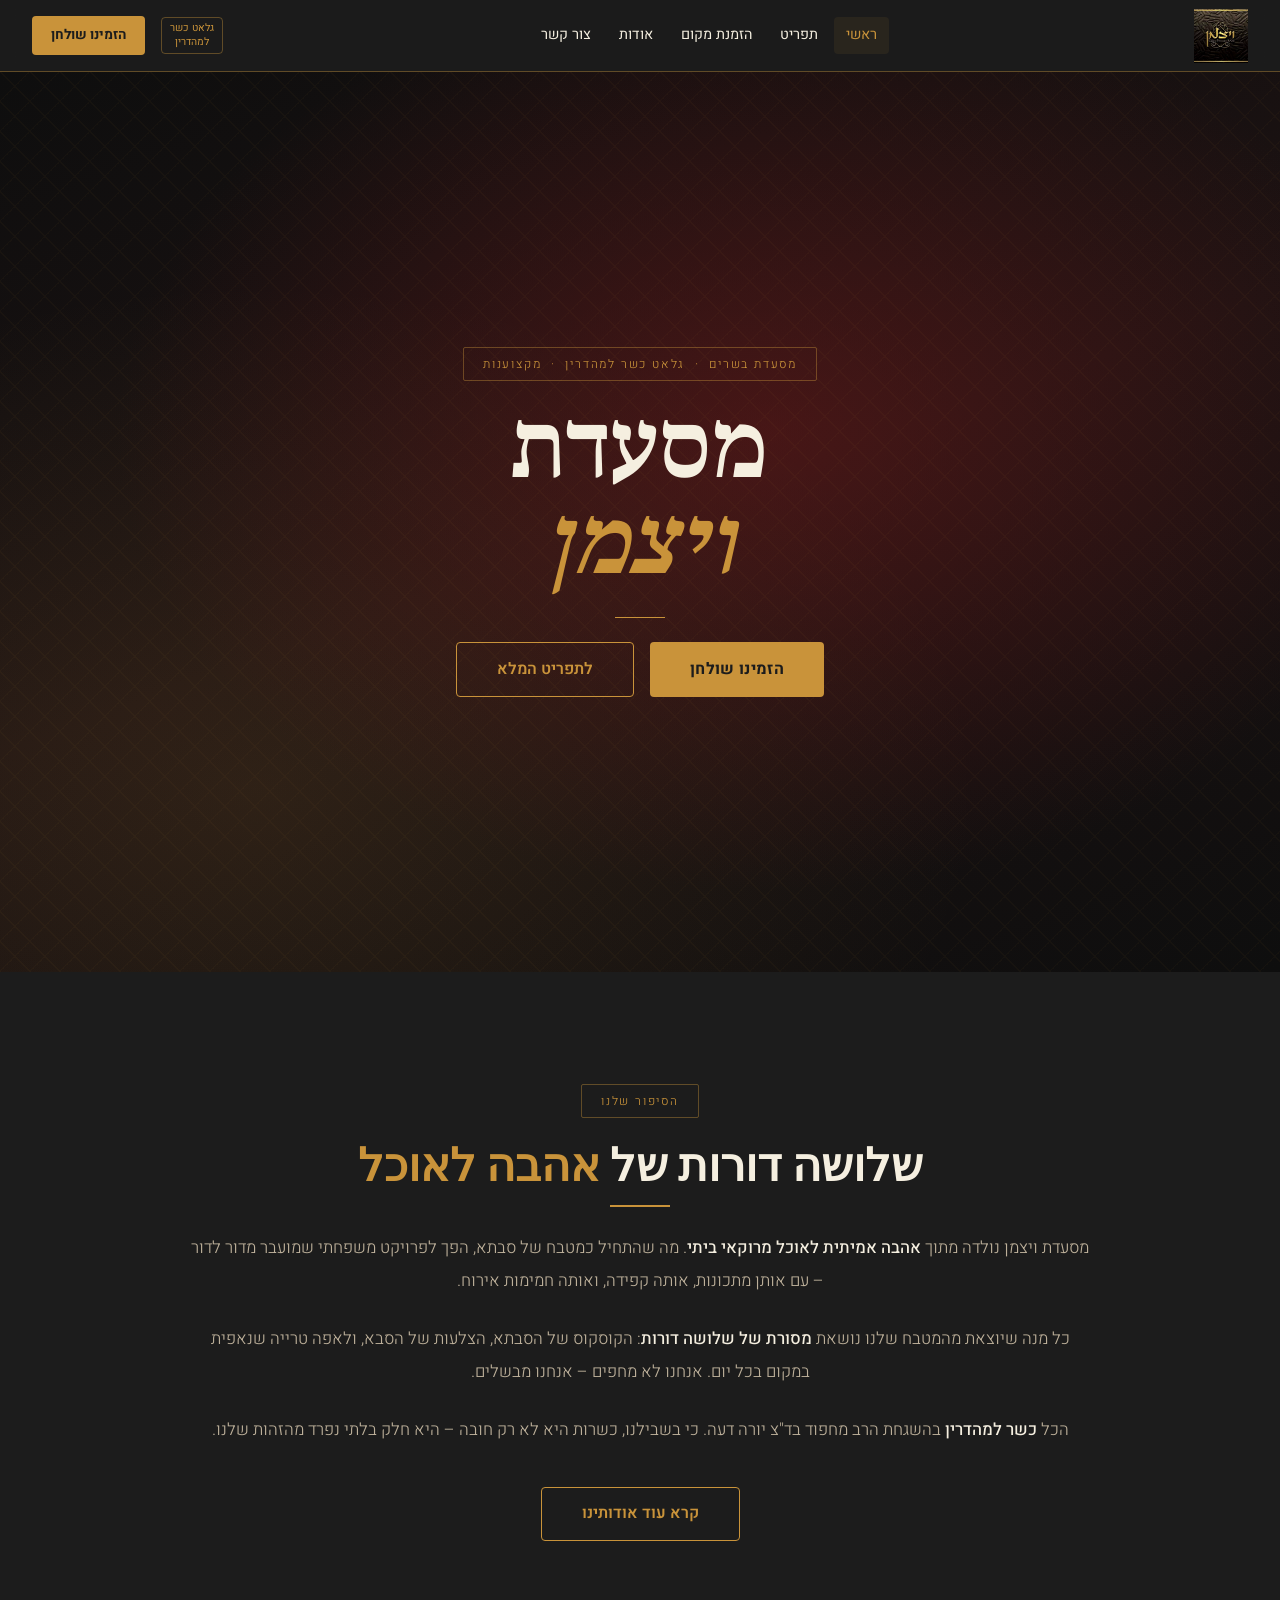
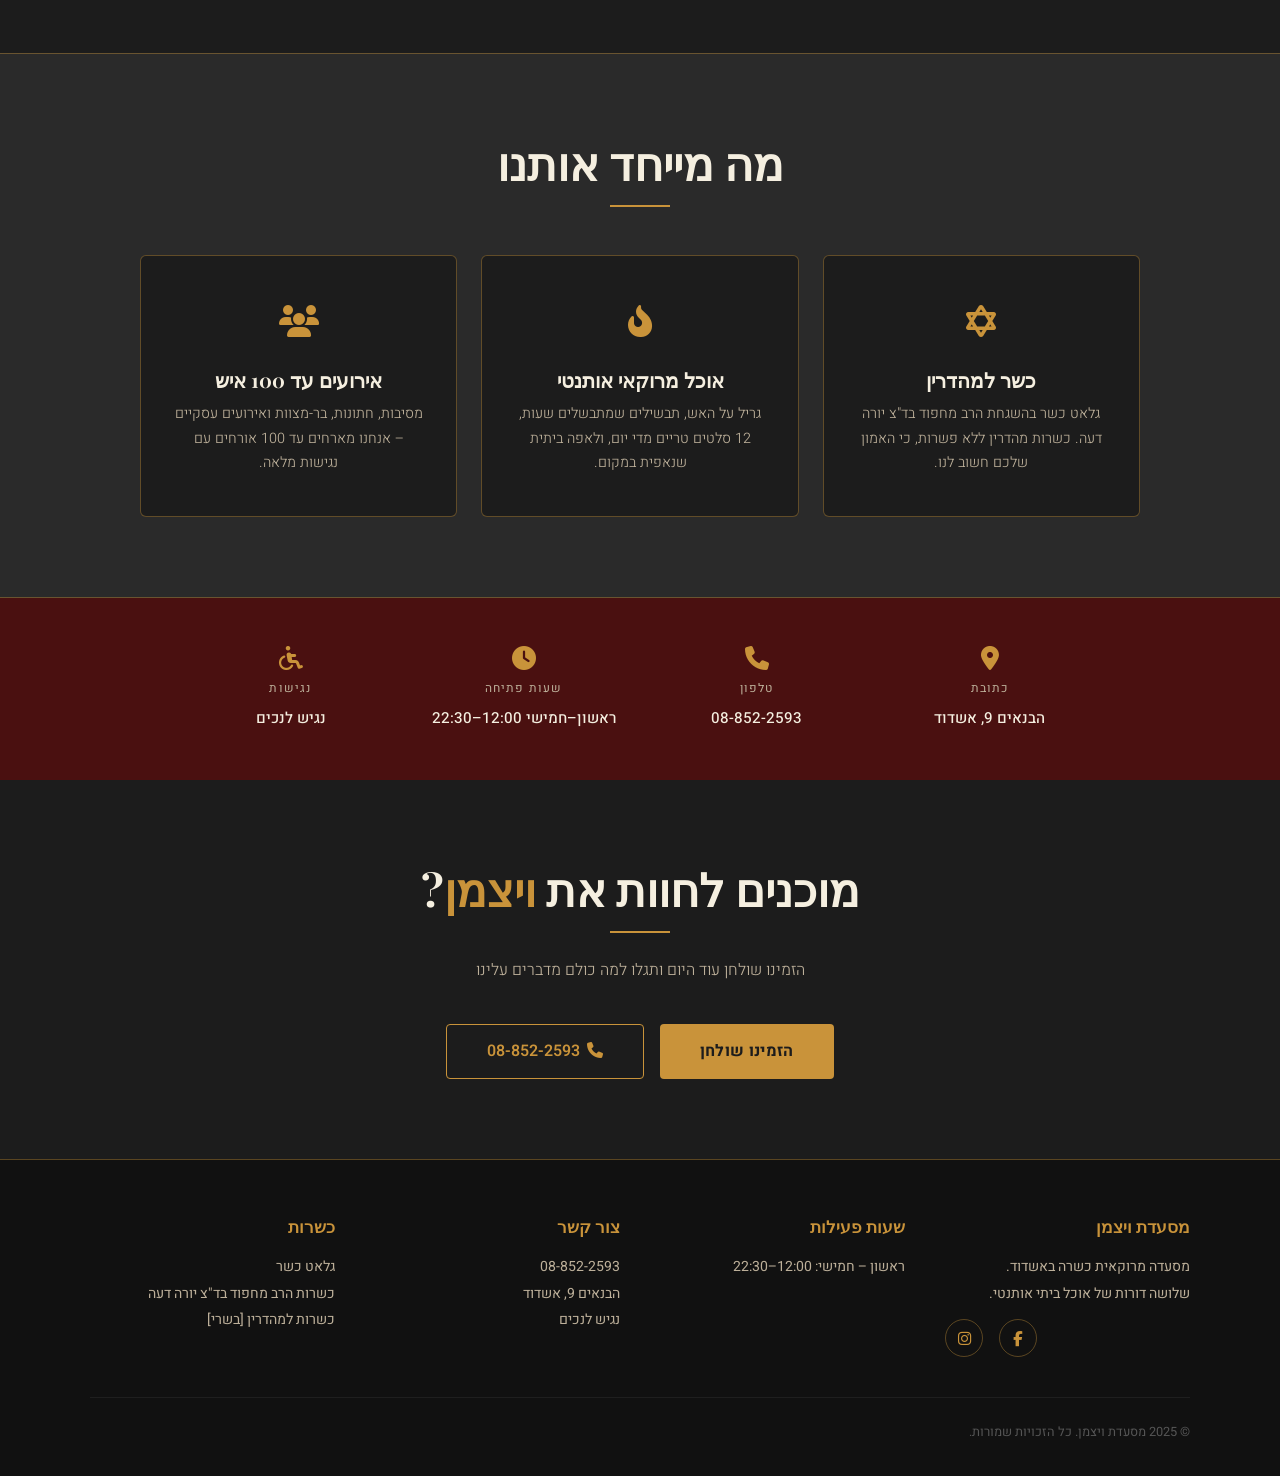
<file: index.html>
<!DOCTYPE html>
<html lang="he" dir="rtl">
<head>
  <meta charset="UTF-8">
  <meta name="viewport" content="width=device-width, initial-scale=1.0">
  <title>מסעדת ויצמן אשדוד | מסעדה מרוקאית כשרה למהדרין</title>
  <meta name="description" content="מסעדת ויצמן באשדוד - מטבח מרוקאי אותנטי, בשרים על האש, תבשילים ביתיים. כשרות גלאט למהדרין. הזמינו שולחן עכשיו.">
  <meta name="robots" content="index, follow">
  <meta property="og:title" content="מסעדת ויצמן אשדוד | מסעדה מרוקאית כשרה למהדרין">
  <meta property="og:description" content="מסעדת ויצמן באשדוד - מטבח מרוקאי אותנטי, בשרים על האש, תבשילים ביתיים. כשרות גלאט למהדרין. הזמינו שולחן עכשיו.">
  <meta property="og:type" content="restaurant">
  <meta property="og:image" content="https://vaitzman.vercel.app/images/food-enhanced.png">
  <script type="application/ld+json">
  {
    "@context": "https://schema.org",
    "@type": "Restaurant",
    "name": "מסעדת ויצמן",
    "image": "https://vaitzman.vercel.app/images/food-enhanced.png",
    "servesCuisine": "Moroccan",
    "priceRange": "₪₪₪",
    "telephone": "+972-8-852-2593",
    "address": {
      "@type": "PostalAddress",
      "streetAddress": "הבנאים 9",
      "addressLocality": "אשדוד",
      "addressCountry": "IL"
    },
    "openingHoursSpecification": [
      {
        "@type": "OpeningHoursSpecification",
        "dayOfWeek": ["Sunday","Monday","Tuesday","Wednesday","Thursday"],
        "opens": "12:00",
        "closes": "22:30"
      }
    ],
    "acceptsReservations": "True"
  }
  </script>
  <link rel="stylesheet" href="style.css">
  <link rel="preconnect" href="https://fonts.googleapis.com">
  <link rel="preconnect" href="https://fonts.gstatic.com" crossorigin>
  <link href="https://fonts.googleapis.com/css2?family=Playfair+Display:ital,wght@0,400;0,600;0,700;1,400&family=Heebo:wght@300;400;500;600;700&display=swap" rel="stylesheet">
  <link href="https://fonts.googleapis.com/css2?family=Noto+Serif+Hebrew:wght@400;700&display=swap" rel="stylesheet">
  <link href="https://fonts.googleapis.com/css2?family=Frank+Ruhl+Libre:wght@400;700&display=swap" rel="stylesheet">
  <link href="https://fonts.googleapis.com/css2?family=Pinyon+Script&display=swap" rel="stylesheet">
  <link rel="stylesheet" href="https://cdnjs.cloudflare.com/ajax/libs/font-awesome/6.5.0/css/all.min.css">
  <style>
    /* Index-specific extras */
    .hero-cta-group {
      display: flex;
      gap: 1rem;
      justify-content: center;
      flex-wrap: wrap;
    }
    .about-quote {
      font-family: 'Playfair Display', serif;
      font-style: italic;
      font-size: clamp(1.1rem, 2.5vw, 1.45rem);
      color: var(--gold);
      max-width: 700px;
      margin: 0 auto 2.5rem;
      line-height: 1.8;
      position: relative;
      padding: 0 1.5rem;
    }
    .about-quote::before,
    .about-quote::after {
      content: '"';
      font-size: 3rem;
      color: var(--burgundy);
      line-height: 0;
      vertical-align: -0.5rem;
    }
    .about-quote::before { margin-left: 0.3rem; }
    .about-quote::after  { margin-right: 0.3rem; }
  </style>
</head>
<body>

<header id="site-header"></header>

<!-- ── HERO ── -->
<section class="hero" aria-label="כותרת ראשית">
  <div class="hero-bg" aria-hidden="true"></div>
  <div class="hero-pattern" aria-hidden="true"></div>

  <div class="hero-content">
    <div class="hero-badge fade-in" style="white-space:nowrap;">מסעדת&nbsp;בשרים &nbsp;·&nbsp; גלאט&nbsp;כשר&nbsp;למהדרין &nbsp;·&nbsp; מקצוענות</div>

    <h1 class="fade-in fade-in-delay-1">
      מסעדת
      <span class="gold-name">ויצמן</span>
    </h1>

    <div class="hero-divider fade-in fade-in-delay-1" aria-hidden="true"></div>

    <div class="hero-cta-group fade-in fade-in-delay-2">
      <a href="reservation.html" class="btn-gold">הזמינו שולחן</a>
      <a href="menu.html" class="btn-outline">לתפריט המלא</a>
    </div>
  </div>

</section>

<!-- ── ABOUT ── -->
<section class="about-section" aria-labelledby="about-heading">
  <div class="about-inner">
    <p class="hero-badge fade-in" style="display:inline-block; margin-bottom:1rem;">הסיפור שלנו</p>
    <h2 id="about-heading" class="section-title fade-in">
      שלושה דורות של <span class="accent">אהבה לאוכל</span>
    </h2>
    <div class="ornament fade-in" aria-hidden="true"></div>

    <p class="about-text fade-in fade-in-delay-1">
      מסעדת ויצמן נולדה מתוך <strong>אהבה אמיתית לאוכל מרוקאי ביתי</strong>. מה שהתחיל כמטבח של סבתא, הפך לפרויקט משפחתי שמועבר מדור לדור – עם אותן מתכונות, אותה קפידה, ואותה חמימות אירוח.
    </p>
    <p class="about-text fade-in fade-in-delay-2">
      כל מנה שיוצאת מהמטבח שלנו נושאת <strong>מסורת של שלושה דורות</strong>: הקוסקוס של הסבתא, הצלעות של הסבא, ולאפה טרייה שנאפית במקום בכל יום. אנחנו לא מחפים – אנחנו מבשלים.
    </p>
    <p class="about-text fade-in fade-in-delay-3">
      הכל <strong>כשר למהדרין</strong> בהשגחת הרב מחפוד בד"צ יורה דעה. כי בשבילנו, כשרות היא לא רק חובה – היא חלק בלתי נפרד מהזהות שלנו.
    </p>

    <a href="about.html" class="btn-outline fade-in fade-in-delay-3" style="margin-top: 1rem;">קרא עוד אודותינו</a>
  </div>
</section>

<!-- ── HIGHLIGHTS ── -->
<section class="highlights-section" aria-labelledby="highlights-heading">
  <div style="max-width:1000px; margin:0 auto; text-align:center; margin-bottom:3rem;">
    <h2 id="highlights-heading" class="section-title fade-in">מה מייחד אותנו</h2>
    <div class="ornament fade-in" aria-hidden="true"></div>
  </div>

  <div class="highlights-grid">
    <div class="highlight-card fade-in">
      <div class="highlight-icon"><i class="fas fa-star-of-david" aria-hidden="true"></i></div>
      <h3>כשר למהדרין</h3>
      <p>גלאט כשר בהשגחת הרב מחפוד בד"צ יורה דעה. כשרות מהדרין ללא פשרות, כי האמון שלכם חשוב לנו.</p>
    </div>

    <div class="highlight-card fade-in fade-in-delay-1">
      <div class="highlight-icon"><i class="fas fa-fire-alt" aria-hidden="true"></i></div>
      <h3>אוכל מרוקאי אותנטי</h3>
      <p>גריל על האש, תבשילים שמתבשלים שעות, 12 סלטים טריים מדי יום, ולאפה ביתית שנאפית במקום.</p>
    </div>

    <div class="highlight-card fade-in fade-in-delay-2">
      <div class="highlight-icon"><i class="fas fa-users" aria-hidden="true"></i></div>
      <h3>אירועים עד 100 איש</h3>
      <p>מסיבות, חתונות, בר-מצוות ואירועים עסקיים – אנחנו מארחים עד 100 אורחים עם נגישות מלאה.</p>
    </div>
  </div>
</section>

<!-- ── INFO BAR ── -->
<section class="info-bar" aria-label="מידע על המסעדה">
  <div class="info-bar-inner">
    <div class="info-item fade-in">
      <i class="fas fa-map-marker-alt" aria-hidden="true"></i>
      <span class="info-label">כתובת</span>
      <span class="info-value">הבנאים 9, אשדוד</span>
    </div>
    <div class="info-item fade-in fade-in-delay-1">
      <i class="fas fa-phone" aria-hidden="true"></i>
      <span class="info-label">טלפון</span>
      <a class="info-value" href="tel:088522593" style="color:var(--cream); text-decoration:none;">08-852-2593</a>
    </div>
    <div class="info-item fade-in fade-in-delay-2">
      <i class="fas fa-clock" aria-hidden="true"></i>
      <span class="info-label">שעות פתיחה</span>
      <span class="info-value">ראשון–חמישי 12:00–22:30</span>
    </div>
    <div class="info-item fade-in fade-in-delay-3">
      <i class="fas fa-wheelchair" aria-hidden="true"></i>
      <span class="info-label">נגישות</span>
      <span class="info-value">נגיש לנכים</span>
    </div>
  </div>
</section>

<!-- ── CTA STRIP ── -->
<section style="background:var(--charcoal); padding:5rem 2rem; text-align:center;" aria-label="הזמנת שולחן">
  <h2 class="section-title fade-in">מוכנים לחוות את <span class="accent">ויצמן</span>?</h2>
  <div class="ornament fade-in" aria-hidden="true"></div>
  <p class="section-subtitle fade-in">הזמינו שולחן עוד היום ותגלו למה כולם מדברים עלינו</p>
  <div class="fade-in fade-in-delay-1" style="display:flex; gap:1rem; justify-content:center; flex-wrap:wrap;">
    <a href="reservation.html" class="btn-gold">הזמינו שולחן</a>
    <a href="tel:088522593" class="btn-outline"><i class="fas fa-phone" style="margin-left:0.4rem;"></i>08-852-2593</a>
  </div>
</section>

<footer id="site-footer"></footer>
<script src="script.js"></script>
</body>
</html>
</file>
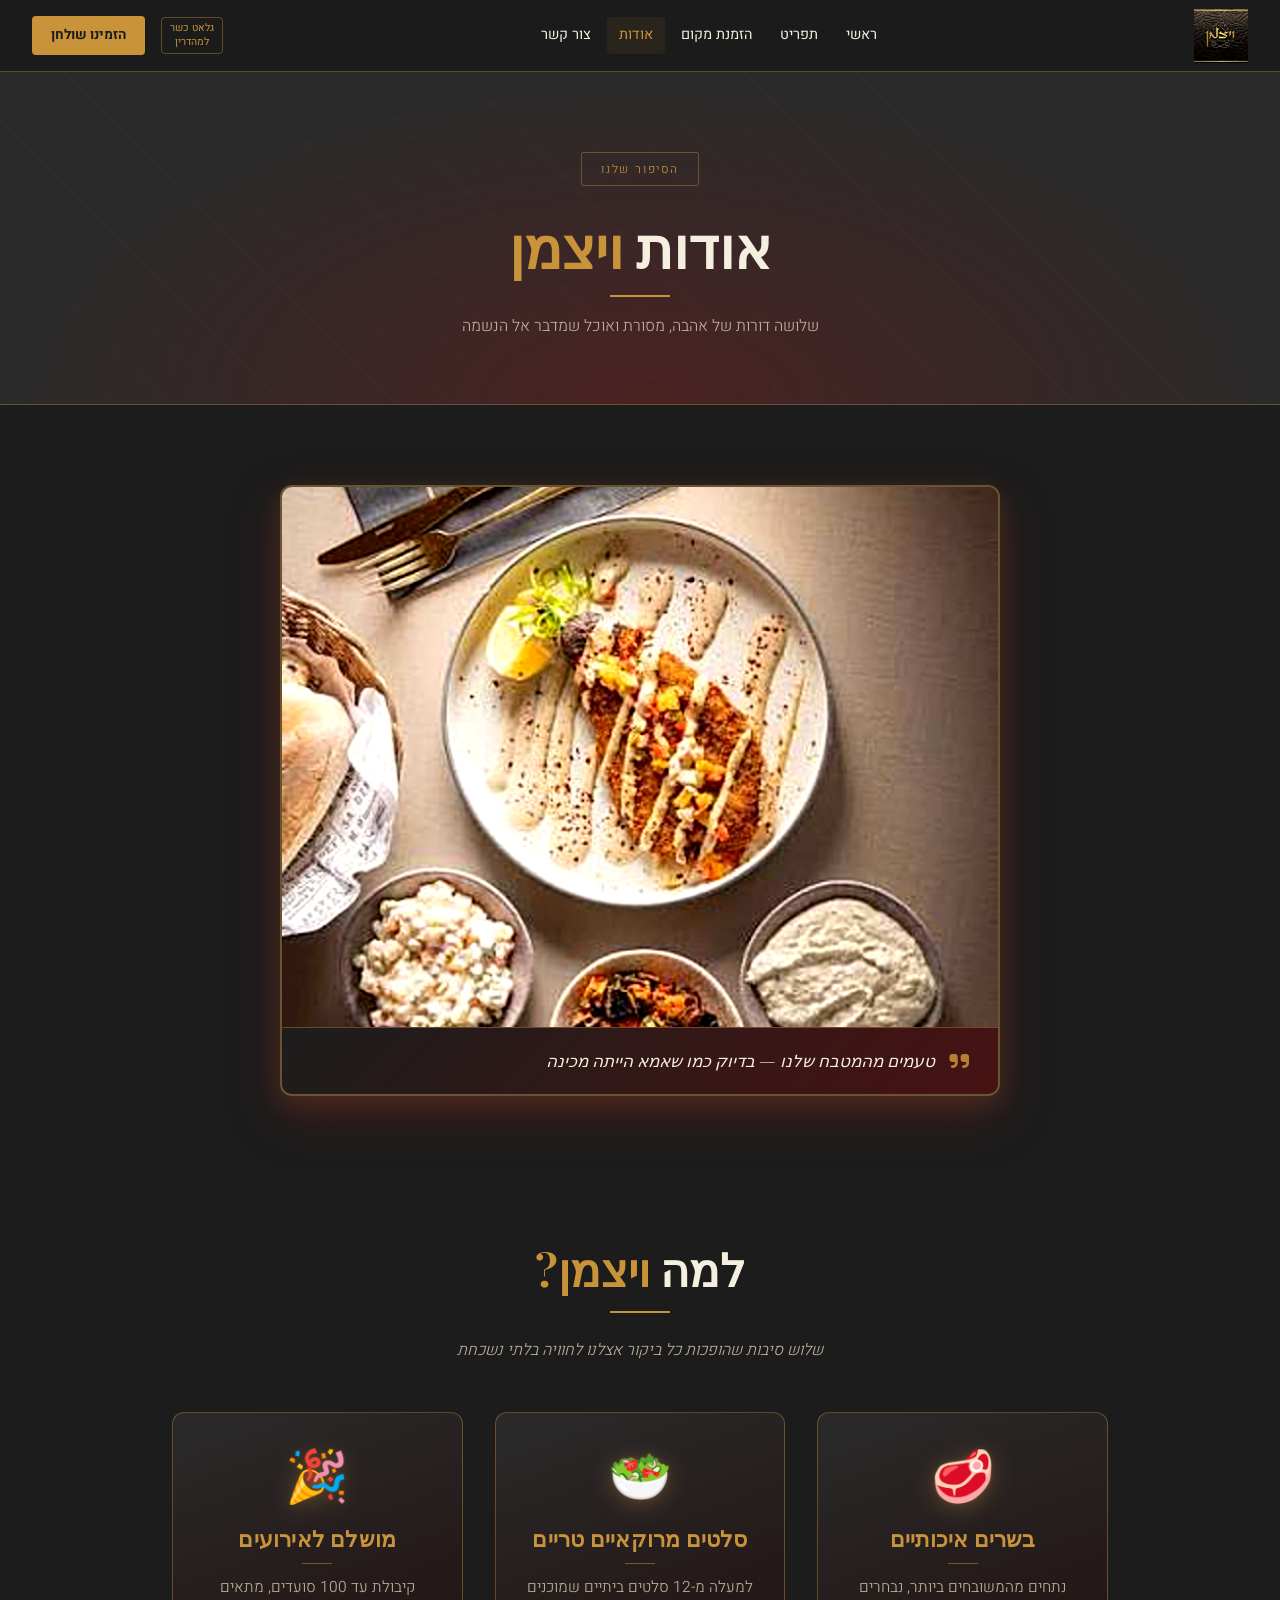
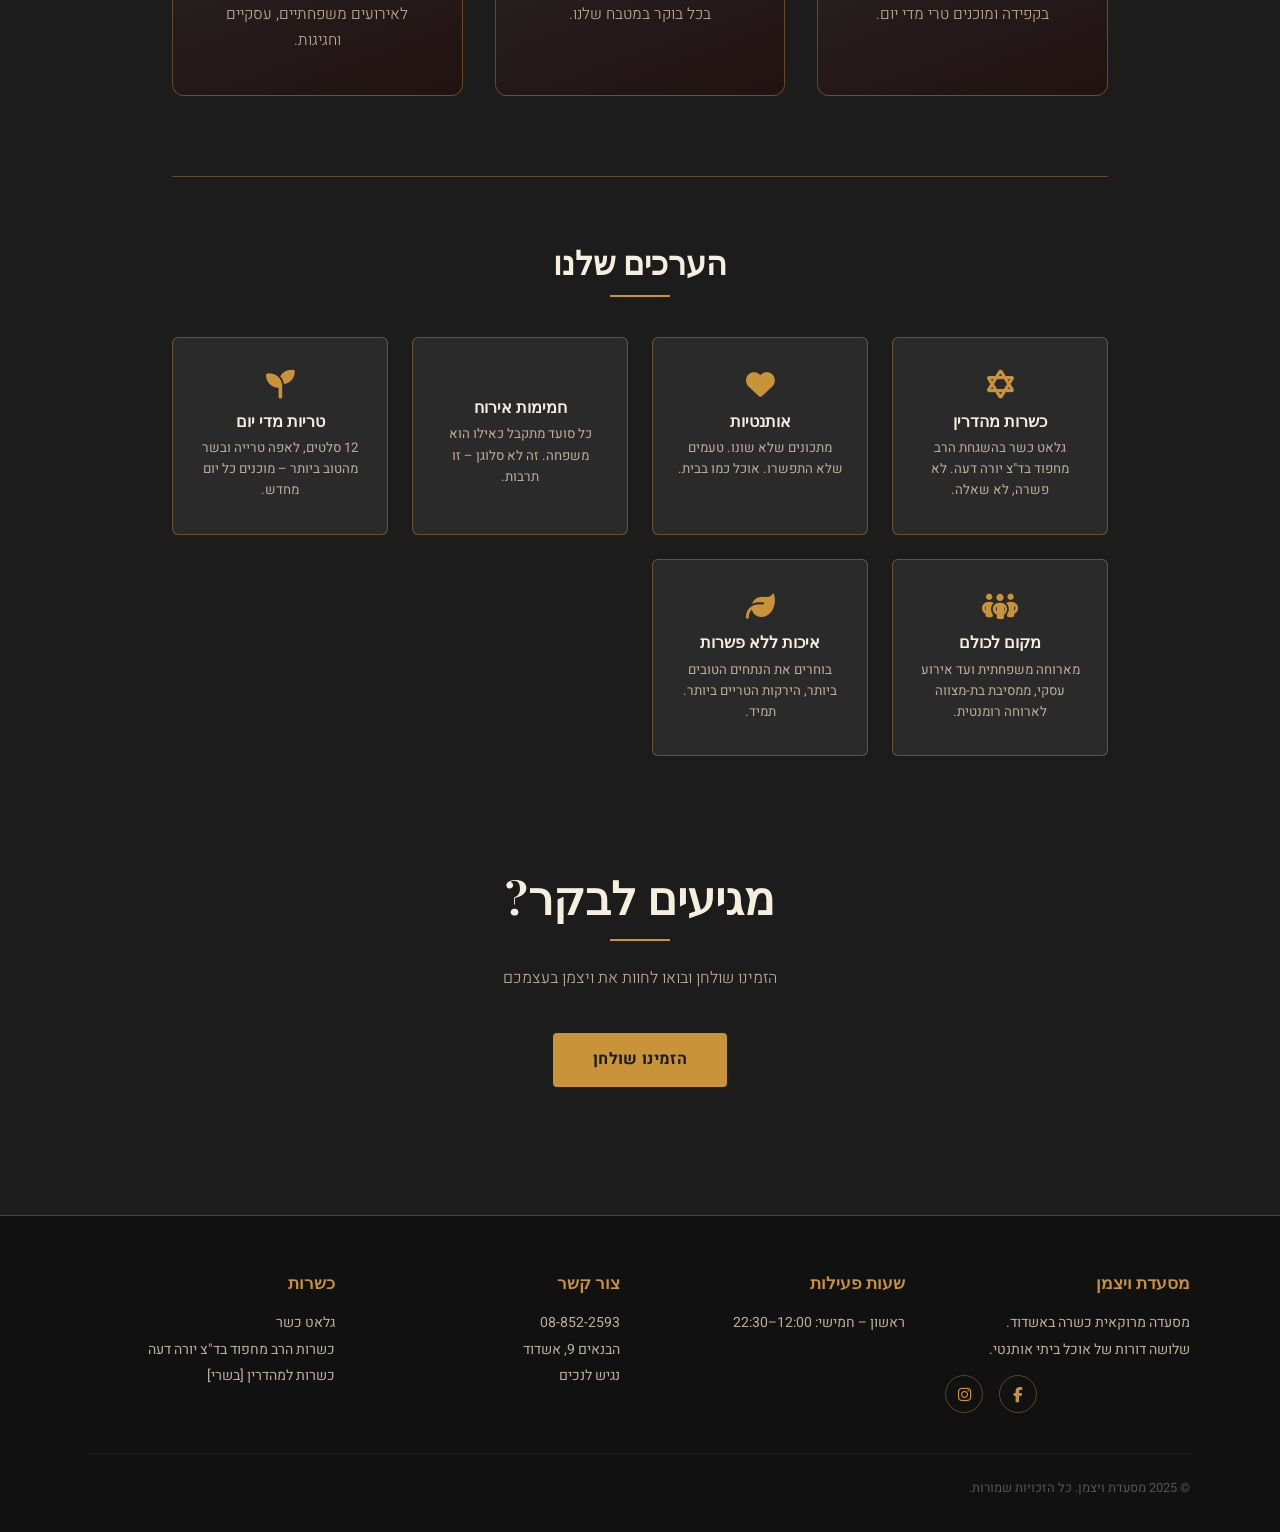
<file: about.html>
<!DOCTYPE html>
<html lang="he" dir="rtl">
<head>
  <meta charset="UTF-8">
  <meta name="viewport" content="width=device-width, initial-scale=1.0">
  <title>אודות | שלושה דורות של מסעדת ויצמן אשדוד</title>
  <meta name="description" content="הכירו את הסיפור של מסעדת ויצמן - מסעדה משפחתית עם שלושה דורות של מסורת בישול מרוקאי אותנטי באשדוד.">
  <meta name="robots" content="index, follow">
  <meta property="og:title" content="אודות | שלושה דורות של מסעדת ויצמן אשדוד">
  <meta property="og:description" content="הכירו את הסיפור של מסעדת ויצמן - מסעדה משפחתית עם שלושה דורות של מסורת בישול מרוקאי אותנטי באשדוד.">
  <meta property="og:type" content="restaurant">
  <meta property="og:image" content="https://vaitzman.vercel.app/images/food-enhanced.png">
  <link rel="stylesheet" href="style.css">
  <link rel="preconnect" href="https://fonts.googleapis.com">
  <link rel="preconnect" href="https://fonts.gstatic.com" crossorigin>
  <link href="https://fonts.googleapis.com/css2?family=Playfair+Display:ital,wght@0,400;0,600;0,700;1,400&family=Heebo:wght@300;400;500;600;700&display=swap" rel="stylesheet">
  <link href="https://fonts.googleapis.com/css2?family=Frank+Ruhl+Libre:wght@400;700&display=swap" rel="stylesheet">
  <link href="https://fonts.googleapis.com/css2?family=Pinyon+Script&display=swap" rel="stylesheet">
  <link rel="stylesheet" href="https://cdnjs.cloudflare.com/ajax/libs/font-awesome/6.5.0/css/all.min.css">
  <style>
    .generation-badge {
      display: inline-block;
      background: rgba(201, 147, 58, 0.12);
      border: 1px solid var(--border-gold);
      color: var(--gold);
      font-size: 0.75rem;
      letter-spacing: 0.12em;
      text-transform: uppercase;
      padding: 0.3rem 0.9rem;
      border-radius: 2px;
      margin-bottom: 0.75rem;
      font-family: 'Heebo', sans-serif;
    }
    .timeline {
      position: relative;
      padding: 3rem 0;
      max-width: 700px;
      margin: 0 auto;
    }
    .timeline::before {
      content: '';
      position: absolute;
      top: 0; bottom: 0;
      right: 50%;
      width: 1px;
      background: var(--border-gold);
      transform: translateX(50%);
    }
    .timeline-item {
      position: relative;
      margin-bottom: 3rem;
      display: flex;
      align-items: flex-start;
      gap: 2rem;
    }
    .timeline-item.right { flex-direction: row-reverse; text-align: right; }
    .timeline-dot {
      width: 14px;
      height: 14px;
      background: var(--gold);
      border-radius: 50%;
      flex-shrink: 0;
      margin-top: 0.35rem;
      position: relative;
      z-index: 1;
      box-shadow: 0 0 0 4px rgba(201,147,58,0.15);
    }
    .timeline-content {
      flex: 1;
    }
    .timeline-content h3 {
      font-size: 1.1rem;
      color: var(--cream);
      margin-bottom: 0.3rem;
    }
    .timeline-content p {
      font-size: 0.9rem;
      color: var(--text-light);
      line-height: 1.7;
    }
    .timeline-year {
      font-size: 0.75rem;
      color: var(--gold);
      letter-spacing: 0.1em;
      margin-bottom: 0.25rem;
      font-family: 'Heebo', sans-serif;
    }
  </style>
</head>
<body>

<header id="site-header"></header>

<!-- PAGE HERO -->
<section class="page-hero" aria-label="כותרת אודות">
  <div class="page-hero-content">
    <div class="hero-badge">הסיפור שלנו</div>
    <h1 class="fade-in">אודות <span class="gold">ויצמן</span></h1>
    <div class="ornament" style="margin: 0.8rem auto 1rem;" aria-hidden="true"></div>
    <p class="fade-in fade-in-delay-1">שלושה דורות של אהבה, מסורת ואוכל שמדבר אל הנשמה</p>
  </div>
</section>

<!-- ABOUT CONTENT -->
<main class="about-page" id="main-content">

  <!-- ── Feature Photo ── -->
  <div class="about-feature-photo fade-in" aria-label="מנה ממסעדת ויצמן">
    <img src="images/food-enhanced.png" alt="מנה מסורתית ממסעדת ויצמן - בשרים, סלטים מרוקאיים ולחם טרי">
    <div class="about-feature-caption">
      <i class="fas fa-quote-right" aria-hidden="true"></i>
      <p>טעמים מהמטבח שלנו — בדיוק כמו שאמא הייתה מכינה</p>
    </div>
  </div>

  <!-- ── Why Weizmann? ── -->
  <section class="why-section fade-in" aria-labelledby="why-heading">
    <h2 id="why-heading" class="section-title" style="text-align:center;">למה <span class="accent">ויצמן?</span></h2>
    <div class="ornament" aria-hidden="true"></div>
    <p class="section-subtitle" style="text-align:center; max-width:600px; margin-left:auto; margin-right:auto;">
      שלוש סיבות שהופכות כל ביקור אצלנו לחוויה בלתי נשכחת
    </p>

    <div class="why-grid">
      <div class="why-card fade-in">
        <div class="why-emoji" aria-hidden="true">🥩</div>
        <h3>בשרים איכותיים</h3>
        <p>נתחים מהמשובחים ביותר, נבחרים בקפידה ומוכנים טרי מדי יום.</p>
      </div>

      <div class="why-card fade-in fade-in-delay-1">
        <div class="why-emoji" aria-hidden="true">🥗</div>
        <h3>סלטים מרוקאיים טריים</h3>
        <p>למעלה מ-12 סלטים ביתיים שמוכנים בכל בוקר במטבח שלנו.</p>
      </div>

      <div class="why-card fade-in fade-in-delay-2">
        <div class="why-emoji" aria-hidden="true">🎉</div>
        <h3>מושלם לאירועים</h3>
        <p>קיבולת עד 100 סועדים, מתאים לאירועים משפחתיים, עסקיים וחגיגות.</p>
      </div>
    </div>
  </section>

  <!-- ── Values ── -->
  <section class="values-section fade-in" aria-labelledby="values-heading">
    <h2 id="values-heading" class="section-title" style="text-align:center;">הערכים שלנו</h2>
    <div class="ornament" aria-hidden="true"></div>
    <div class="values-grid">
      <div class="value-card">
        <i class="fas fa-star-of-david" aria-hidden="true"></i>
        <h4>כשרות מהדרין</h4>
        <p>גלאט כשר בהשגחת הרב מחפוד בד"צ יורה דעה. לא פשרה, לא שאלה.</p>
      </div>
      <div class="value-card">
        <i class="fas fa-heart" aria-hidden="true"></i>
        <h4>אותנטיות</h4>
        <p>מתכונים שלא שונו. טעמים שלא התפשרו. אוכל כמו בבית.</p>
      </div>
      <div class="value-card">
        <i class="fas fa-hands-holding-heart" aria-hidden="true"></i>
        <h4>חמימות אירוח</h4>
        <p>כל סועד מתקבל כאילו הוא משפחה. זה לא סלוגן – זו תרבות.</p>
      </div>
      <div class="value-card">
        <i class="fas fa-seedling" aria-hidden="true"></i>
        <h4>טריות מדי יום</h4>
        <p>12 סלטים, לאפה טרייה ובשר מהטוב ביותר – מוכנים כל יום מחדש.</p>
      </div>
      <div class="value-card">
        <i class="fas fa-people-group" aria-hidden="true"></i>
        <h4>מקום לכולם</h4>
        <p>מארוחה משפחתית ועד אירוע עסקי, ממסיבת בת-מצווה לארוחה רומנטית.</p>
      </div>
      <div class="value-card">
        <i class="fas fa-leaf" aria-hidden="true"></i>
        <h4>איכות ללא פשרות</h4>
        <p>בוחרים את הנתחים הטובים ביותר, הירקות הטריים ביותר. תמיד.</p>
      </div>
    </div>
  </section>

  <!-- CTA -->
  <div style="text-align:center; padding:3rem 0;" class="fade-in">
    <h2 class="section-title">מגיעים לבקר?</h2>
    <div class="ornament" aria-hidden="true"></div>
    <p class="section-subtitle">הזמינו שולחן ובואו לחוות את ויצמן בעצמכם</p>
    <a href="reservation.html" class="btn-gold">הזמינו שולחן</a>
  </div>

</main>

<footer id="site-footer"></footer>
<script src="script.js"></script>
</body>
</html>
</file>
<file: style.css>
@import url('https://fonts.googleapis.com/css2?family=Playfair+Display:ital,wght@0,400;0,600;0,700;1,400&family=Heebo:wght@300;400;500;600;700&display=swap');

:root {
  --burgundy: #6B1A1A;
  --burgundy-dark: #4A1010;
  --gold: #C9933A;
  --gold-light: #E0B05A;
  --charcoal: #1C1C1C;
  --charcoal-mid: #2A2A2A;
  --cream: #F5EFE0;
  --cream-dark: #EDE3CC;
  --white: #FFFFFF;
  --text-light: #BDB09A;
  --border-gold: rgba(201, 147, 58, 0.4);
}

*, *::before, *::after {
  box-sizing: border-box;
  margin: 0;
  padding: 0;
}

html {
  scroll-behavior: smooth;
}

body {
  font-family: 'Heebo', sans-serif;
  background-color: var(--charcoal);
  color: var(--cream);
  direction: rtl;
  text-align: right;
  line-height: 1.7;
  overflow-x: hidden;
}

/* ── TYPOGRAPHY ── */
h1, h2, h3, h4 {
  font-family: 'Playfair Display', serif;
  line-height: 1.3;
}

.gold { color: var(--gold); }
.cream { color: var(--cream); }

/* ── SCROLL ANIMATIONS ── */
.fade-in {
  opacity: 0;
  transform: translateY(30px);
  transition: opacity 0.7s ease, transform 0.7s ease;
}
.fade-in.visible {
  opacity: 1;
  transform: translateY(0);
}
.fade-in-delay-1 { transition-delay: 0.1s; }
.fade-in-delay-2 { transition-delay: 0.2s; }
.fade-in-delay-3 { transition-delay: 0.3s; }

/* ── HEADER ── */
#site-header {
  position: sticky;
  top: 0;
  z-index: 1000;
  background: rgba(28, 28, 28, 0.97);
  backdrop-filter: blur(10px);
  border-bottom: 1px solid var(--border-gold);
  padding: 0 2rem;
  height: 72px;
  display: flex;
  align-items: center;
  justify-content: space-between;
}

.header-logo {
  display: inline-flex;
  align-items: center;
  text-decoration: none;
  height: 54px;
  transition: opacity 0.2s, transform 0.2s;
}

.header-logo img.header-logo-img {
  height: 100%;
  width: auto;
  display: block; /* desktop: original image logo */
  object-fit: contain;
}

.header-logo-text {
  display: none; /* desktop: text logo hidden, shown on mobile only */
  font-family: 'Pinyon Script', cursive;
  font-size: 52px;
  font-weight: 400;
  letter-spacing: 15px;
  line-height: 1;
  background: linear-gradient(135deg, #C9933A, #F0C060, #C9933A);
  -webkit-background-clip: text;
  background-clip: text;
  -webkit-text-fill-color: transparent;
  text-shadow: 0 2px 10px rgba(201, 147, 58, 0.35);
}

/* Hidden by default; shown on mobile only */
.logo-subtitle { display: none; }

.header-logo:hover {
  opacity: 0.88;
  transform: scale(1.02);
}

nav.main-nav {
  display: flex;
  align-items: center;
  gap: 0.25rem;
}

nav.main-nav a {
  color: var(--cream);
  text-decoration: none;
  font-size: 0.9rem;
  font-weight: 400;
  padding: 0.4rem 0.75rem;
  border-radius: 4px;
  transition: color 0.2s, background 0.2s;
  white-space: nowrap;
}

nav.main-nav a:hover,
nav.main-nav a.active {
  color: var(--gold);
  background: rgba(201, 147, 58, 0.08);
}

.header-right {
  display: flex;
  align-items: center;
  gap: 1rem;
}

.kosher-badge {
  font-size: 0.65rem;
  color: var(--gold);
  border: 1px solid var(--border-gold);
  border-radius: 4px;
  padding: 0.2rem 0.5rem;
  line-height: 1.4;
  text-align: center;
  white-space: nowrap;
}

.btn-reserve-header {
  background: var(--gold);
  color: var(--charcoal);
  font-family: 'Heebo', sans-serif;
  font-weight: 700;
  font-size: 0.85rem;
  padding: 0.5rem 1.2rem;
  border-radius: 4px;
  text-decoration: none;
  white-space: nowrap;
  transition: background 0.2s, transform 0.15s;
}

.btn-reserve-header:hover {
  background: var(--gold-light);
  transform: translateY(-1px);
}

/* Hamburger */
.hamburger {
  display: none;
  flex-direction: column;
  gap: 5px;
  cursor: pointer;
  padding: 4px;
  background: none;
  border: none;
}
.hamburger span {
  display: block;
  width: 24px;
  height: 2px;
  background: var(--cream);
  transition: all 0.3s;
}
.hamburger.open span:nth-child(1) { transform: translateY(7px) rotate(45deg); }
.hamburger.open span:nth-child(2) { opacity: 0; }
.hamburger.open span:nth-child(3) { transform: translateY(-7px) rotate(-45deg); }

.mobile-menu {
  display: none;
  position: fixed;
  top: 72px;
  right: 0; left: 0;
  background: var(--charcoal-mid);
  border-bottom: 1px solid var(--border-gold);
  padding: 1.5rem 2rem;
  z-index: 999;
  flex-direction: column;
  gap: 0.5rem;
}
.mobile-menu.open { display: flex; }
.mobile-menu a {
  color: var(--cream);
  text-decoration: none;
  font-size: 1.05rem;
  padding: 0.6rem 0;
  border-bottom: 1px solid rgba(255,255,255,0.05);
  transition: color 0.2s;
}
.mobile-menu a:hover { color: var(--gold); }
.mobile-menu .btn-reserve-header {
  margin-top: 0.5rem;
  text-align: center;
  display: block;
  border-bottom: none;
}

/* ── FOOTER ── */
#site-footer {
  background: #111111;
  border-top: 1px solid var(--border-gold);
  padding: 3.5rem 2rem 2rem;
}

.footer-grid {
  max-width: 1100px;
  margin: 0 auto;
  display: grid;
  grid-template-columns: repeat(auto-fit, minmax(200px, 1fr));
  gap: 2.5rem;
}

.footer-col h4 {
  font-family: 'Playfair Display', serif;
  color: var(--gold);
  font-size: 1.05rem;
  margin-bottom: 1rem;
}

.footer-col p,
.footer-col a {
  color: var(--text-light);
  font-size: 0.88rem;
  line-height: 1.9;
  text-decoration: none;
  display: block;
}
.footer-col a:hover { color: var(--gold); }

.footer-social {
  display: flex;
  gap: 1rem;
  margin-top: 0.75rem;
  justify-content: flex-end;
}
.footer-social a {
  display: inline-flex;
  align-items: center;
  justify-content: center;
  width: 38px;
  height: 38px;
  border: 1px solid var(--border-gold);
  border-radius: 50%;
  color: var(--gold) !important;
  font-size: 0.95rem;
  transition: background 0.2s, color 0.2s;
}
.footer-social a:hover {
  background: var(--gold);
  color: var(--charcoal) !important;
}

.footer-bottom {
  max-width: 1100px;
  margin: 2.5rem auto 0;
  padding-top: 1.5rem;
  border-top: 1px solid rgba(255,255,255,0.06);
  display: flex;
  justify-content: space-between;
  align-items: center;
  flex-wrap: wrap;
  gap: 0.5rem;
}
.footer-bottom p {
  color: #555;
  font-size: 0.8rem;
}

/* ── SECTION COMMON ── */
.section-title {
  font-size: clamp(1.8rem, 4vw, 2.8rem);
  color: var(--cream);
  margin-bottom: 0.5rem;
}
.section-title .accent { color: var(--gold); }
.section-subtitle {
  color: var(--text-light);
  font-size: 1rem;
  font-family: 'Heebo', sans-serif;
  font-weight: 300;
  margin-bottom: 2.5rem;
}
.ornament {
  width: 60px;
  height: 2px;
  background: var(--gold);
  margin: 0.8rem auto 1.5rem;
}
.ornament.right { margin-right: 0; margin-left: auto; }

/* ── BUTTONS ── */
.btn-gold {
  display: inline-block;
  background: var(--gold);
  color: var(--charcoal);
  font-family: 'Heebo', sans-serif;
  font-weight: 700;
  font-size: 1rem;
  padding: 0.85rem 2.5rem;
  border-radius: 4px;
  text-decoration: none;
  border: none;
  cursor: pointer;
  transition: background 0.2s, transform 0.15s, box-shadow 0.2s;
  letter-spacing: 0.02em;
}
.btn-gold:hover {
  background: var(--gold-light);
  transform: translateY(-2px);
  box-shadow: 0 8px 20px rgba(201, 147, 58, 0.3);
}

.btn-outline {
  display: inline-block;
  background: transparent;
  color: var(--gold);
  font-family: 'Heebo', sans-serif;
  font-weight: 600;
  font-size: 1rem;
  padding: 0.8rem 2.5rem;
  border-radius: 4px;
  border: 1.5px solid var(--gold);
  text-decoration: none;
  cursor: pointer;
  transition: background 0.2s, color 0.2s, transform 0.15s;
}
.btn-outline:hover {
  background: var(--gold);
  color: var(--charcoal);
  transform: translateY(-2px);
}

/* ── HERO (index) ── */
.hero {
  position: relative;
  min-height: 100vh;
  display: flex;
  align-items: center;
  justify-content: center;
  text-align: center;
  overflow: hidden;
  background: var(--charcoal);
}

.hero-bg {
  position: absolute;
  inset: 0;
  background:
    radial-gradient(ellipse at 60% 40%, rgba(107, 26, 26, 0.55) 0%, transparent 60%),
    radial-gradient(ellipse at 20% 80%, rgba(201, 147, 58, 0.12) 0%, transparent 50%),
    linear-gradient(160deg, #0e0e0e 0%, #1c1212 50%, #0e0e0e 100%);
}

.hero-pattern {
  position: absolute;
  inset: 0;
  opacity: 0.04;
  background-image:
    repeating-linear-gradient(45deg, var(--gold) 0, var(--gold) 1px, transparent 0, transparent 50%),
    repeating-linear-gradient(-45deg, var(--gold) 0, var(--gold) 1px, transparent 0, transparent 50%);
  background-size: 30px 30px;
}

.hero-content {
  position: relative;
  z-index: 2;
  max-width: 800px;
  padding: 2rem;
}

.hero-badge {
  display: inline-block;
  border: 1px solid var(--border-gold);
  color: var(--gold);
  font-size: 0.75rem;
  letter-spacing: 0.15em;
  text-transform: uppercase;
  padding: 0.35rem 1.2rem;
  border-radius: 2px;
  margin-bottom: 1.5rem;
  font-family: 'Heebo', sans-serif;
  font-weight: 300;
}

.hero h1 {
  font-size: clamp(2.8rem, 7vw, 5.5rem);
  color: var(--cream);
  margin-bottom: 0.3rem;
  font-weight: 700;
  letter-spacing: 0.01em;
}

.hero h1 .gold-name {
  color: var(--gold);
  display: block;
  font-style: italic;
}

/* Desktop-only: serif hero title font + tighter gap between "מסעדת" and "ויצמן" */
@media (min-width: 769px) {
  .hero h1 {
    font-family: 'Noto Serif Hebrew', serif;
    line-height: 1.05;
  }
  .hero h1 .gold-name {
    margin-top: 4px;
  }
}

.hero-tagline {
  font-size: clamp(0.95rem, 2vw, 1.15rem);
  color: var(--text-light);
  font-weight: 300;
  max-width: 520px;
  margin: 1.2rem auto 2.5rem;
  line-height: 1.8;
}

.hero-divider {
  width: 50px;
  height: 1px;
  background: var(--gold);
  margin: 1.5rem auto;
  opacity: 0.6;
}

.hero-scroll {
  position: absolute;
  bottom: 2rem;
  left: 50%;
  transform: translateX(-50%);
  display: flex;
  flex-direction: column;
  align-items: center;
  gap: 0.4rem;
  color: var(--text-light);
  font-size: 0.7rem;
  letter-spacing: 0.1em;
  animation: bounce 2s infinite;
}
.hero-scroll i { font-size: 1rem; color: var(--gold); }

@keyframes bounce {
  0%, 100% { transform: translateX(-50%) translateY(0); }
  50% { transform: translateX(-50%) translateY(6px); }
}

/* ── ABOUT SECTION (home) ── */
.about-section {
  background: var(--charcoal);
  padding: 7rem 2rem;
}

.about-inner {
  max-width: 900px;
  margin: 0 auto;
  text-align: center;
}

.about-inner .section-title { margin-bottom: 0.25rem; }

.about-text {
  font-size: 1.05rem;
  color: var(--text-light);
  line-height: 2;
  font-weight: 300;
  margin-bottom: 1.5rem;
}

.about-text strong {
  color: var(--cream);
  font-weight: 500;
}

/* ── HIGHLIGHT CARDS ── */
.highlights-section {
  background: var(--charcoal-mid);
  padding: 5rem 2rem;
  border-top: 1px solid var(--border-gold);
  border-bottom: 1px solid var(--border-gold);
}

.highlights-grid {
  max-width: 1000px;
  margin: 0 auto;
  display: grid;
  grid-template-columns: repeat(auto-fit, minmax(260px, 1fr));
  gap: 1.5rem;
}

.highlight-card {
  background: var(--charcoal);
  border: 1px solid var(--border-gold);
  border-radius: 6px;
  padding: 2.5rem 2rem;
  text-align: center;
  transition: transform 0.3s, border-color 0.3s, box-shadow 0.3s;
}

.highlight-card:hover {
  transform: translateY(-5px);
  border-color: var(--gold);
  box-shadow: 0 12px 35px rgba(201, 147, 58, 0.15);
}

.highlight-icon {
  font-size: 2rem;
  color: var(--gold);
  margin-bottom: 1rem;
}

.highlight-card h3 {
  font-size: 1.25rem;
  color: var(--cream);
  margin-bottom: 0.6rem;
  font-family: 'Playfair Display', serif;
}

.highlight-card p {
  color: var(--text-light);
  font-size: 0.9rem;
  line-height: 1.7;
  font-weight: 300;
}

/* ── INFO BAR ── */
.info-bar {
  background: var(--burgundy-dark);
  padding: 3rem 2rem;
  text-align: center;
}

.info-bar-inner {
  max-width: 900px;
  margin: 0 auto;
  display: grid;
  grid-template-columns: repeat(auto-fit, minmax(200px, 1fr));
  gap: 2rem;
}

.info-item {
  display: flex;
  flex-direction: column;
  align-items: center;
  gap: 0.5rem;
}

.info-item i {
  font-size: 1.5rem;
  color: var(--gold);
}

.info-item .info-label {
  font-size: 0.75rem;
  color: var(--text-light);
  text-transform: uppercase;
  letter-spacing: 0.1em;
}

.info-item .info-value {
  font-size: 0.95rem;
  color: var(--cream);
  font-weight: 500;
}

/* ── PAGE HERO (inner pages) ── */
.page-hero {
  background:
    radial-gradient(ellipse at 50% 100%, rgba(107, 26, 26, 0.5) 0%, transparent 70%),
    var(--charcoal-mid);
  padding: 5rem 2rem 4rem;
  text-align: center;
  border-bottom: 1px solid var(--border-gold);
  position: relative;
  overflow: hidden;
}

.page-hero::before {
  content: '';
  position: absolute;
  inset: 0;
  opacity: 0.03;
  background-image:
    repeating-linear-gradient(45deg, var(--gold) 0, var(--gold) 1px, transparent 0, transparent 40px);
}

.page-hero-content { position: relative; z-index: 1; }

.page-hero h1 {
  font-size: clamp(2rem, 5vw, 3.5rem);
  color: var(--cream);
  margin-bottom: 0.5rem;
}

.page-hero p {
  color: var(--text-light);
  font-size: 1rem;
  font-weight: 300;
  max-width: 520px;
  margin: 0 auto;
}

/* ── MENU PAGE ── */
.menu-section {
  padding: 5rem 2rem;
  max-width: 1100px;
  margin: 0 auto;
}

.menu-category {
  margin-bottom: 4rem;
}

.menu-category-header {
  display: flex;
  align-items: center;
  gap: 1rem;
  margin-bottom: 1.5rem;
  padding-bottom: 0.75rem;
  border-bottom: 1px solid var(--border-gold);
}

.menu-category-header i {
  font-size: 1.4rem;
  color: var(--gold);
  flex-shrink: 0;
}

.menu-category-header h2 {
  font-size: 1.6rem;
  color: var(--gold);
  font-family: 'Playfair Display', serif;
}

.menu-grid {
  display: grid;
  grid-template-columns: 1fr;
  gap: 1px;
  background: var(--border-gold);
  border: 1px solid var(--border-gold);
  border-radius: 6px;
  overflow: hidden;
}

.menu-item {
  background: var(--charcoal);
  padding: 1.5rem 1.75rem;
  transition: background 0.2s;
}

.menu-item:hover {
  background: var(--charcoal-mid);
}

.menu-item h4 {
  font-family: 'Playfair Display', serif;
  color: var(--cream);
  font-size: 1.05rem;
  margin-bottom: 0.3rem;
  font-weight: 600;
}

.menu-item p {
  color: var(--text-light);
  font-size: 0.87rem;
  line-height: 1.6;
  font-weight: 300;
}

.menu-note {
  background: rgba(107, 26, 26, 0.2);
  border: 1px solid rgba(107, 26, 26, 0.4);
  border-radius: 6px;
  padding: 1.25rem 1.75rem;
  margin-top: 2rem;
  text-align: center;
  color: var(--text-light);
  font-size: 0.9rem;
}

.menu-note i { color: var(--gold); margin-left: 0.5rem; }

/* ── RESERVATION PAGE ── */
.reservation-section {
  padding: 5rem 2rem;
  max-width: 750px;
  margin: 0 auto;
}

.reservation-notice {
  background: rgba(107, 26, 26, 0.25);
  border: 1px solid rgba(201, 147, 58, 0.3);
  border-radius: 6px;
  padding: 1.25rem 1.75rem;
  margin-bottom: 2.5rem;
  display: flex;
  align-items: flex-start;
  gap: 1rem;
}

.reservation-notice i {
  color: var(--gold);
  font-size: 1.2rem;
  margin-top: 0.1rem;
  flex-shrink: 0;
}

.reservation-notice p {
  color: var(--text-light);
  font-size: 0.9rem;
  line-height: 1.7;
}

.reservation-notice strong { color: var(--cream); }

.form-card {
  background: var(--charcoal-mid);
  border: 1px solid var(--border-gold);
  border-radius: 8px;
  padding: 2.5rem;
}

.form-row {
  display: grid;
  grid-template-columns: 1fr 1fr;
  gap: 1.25rem;
}

.form-group {
  margin-bottom: 1.25rem;
}

.form-group label {
  display: block;
  font-size: 0.85rem;
  color: var(--text-light);
  margin-bottom: 0.4rem;
  font-weight: 500;
  letter-spacing: 0.02em;
}

.form-group label .req {
  color: var(--gold);
  margin-right: 2px;
}

.form-group input,
.form-group select,
.form-group textarea {
  width: 100%;
  background: var(--charcoal);
  border: 1px solid var(--border-gold);
  border-radius: 4px;
  padding: 0.75rem 1rem;
  color: var(--cream);
  font-family: 'Heebo', sans-serif;
  font-size: 0.95rem;
  direction: rtl;
  transition: border-color 0.2s, box-shadow 0.2s;
  outline: none;
  appearance: none;
  -webkit-appearance: none;
}

.form-group input:focus,
.form-group select:focus,
.form-group textarea:focus {
  border-color: var(--gold);
  box-shadow: 0 0 0 3px rgba(201, 147, 58, 0.12);
}

.form-group input.error,
.form-group select.error,
.form-group textarea.error {
  border-color: #c0392b;
}

.form-group .error-msg {
  display: none;
  font-size: 0.78rem;
  color: #e74c3c;
  margin-top: 0.3rem;
}

.form-group .error-msg.show { display: block; }

.form-group textarea {
  resize: vertical;
  min-height: 110px;
}

.form-group select option {
  background: var(--charcoal);
}

.form-submit {
  margin-top: 1.5rem;
  text-align: center;
}

.form-submit .btn-gold {
  width: 100%;
  font-size: 1.05rem;
  padding: 0.95rem;
}

/* Success overlay */
.success-overlay {
  display: none;
  background: var(--charcoal-mid);
  border: 1px solid var(--gold);
  border-radius: 8px;
  padding: 3rem 2rem;
  text-align: center;
  margin-top: 2rem;
}

.success-overlay.show { display: block; }

.success-overlay .check-icon {
  font-size: 3rem;
  color: var(--gold);
  margin-bottom: 1rem;
}

.success-overlay h3 {
  font-size: 1.5rem;
  color: var(--cream);
  margin-bottom: 0.5rem;
}

.success-overlay p {
  color: var(--text-light);
  font-size: 0.95rem;
}

/* ── ABOUT PAGE ── */
.about-page {
  padding: 5rem 2rem;
  max-width: 1000px;
  margin: 0 auto;
}

/* About: Feature photo (real food image) */
.about-feature-photo {
  position: relative;
  max-width: 720px;
  margin: 0 auto 5rem;
  border-radius: 12px;
  overflow: hidden;
  border: 2px solid var(--border-gold);
  box-shadow:
    0 20px 50px rgba(107, 26, 26, 0.45),
    0 8px 24px rgba(201, 147, 58, 0.18),
    inset 0 0 0 1px rgba(201, 147, 58, 0.2);
  background: var(--charcoal-mid);
  transition: transform 0.4s ease, box-shadow 0.4s ease;
}

.about-feature-photo:hover {
  transform: translateY(-4px);
  box-shadow:
    0 28px 60px rgba(107, 26, 26, 0.55),
    0 12px 30px rgba(201, 147, 58, 0.28),
    inset 0 0 0 1px rgba(201, 147, 58, 0.3);
}

.about-feature-photo img {
  display: block;
  width: 100%;
  height: auto;
  max-height: 540px;
  object-fit: cover;
}

.about-feature-caption {
  background: linear-gradient(135deg, rgba(28,28,28,0.95), rgba(74,16,16,0.92));
  border-top: 1px solid var(--border-gold);
  padding: 1.25rem 1.75rem;
  display: flex;
  align-items: center;
  gap: 0.85rem;
}

.about-feature-caption i {
  color: var(--gold);
  font-size: 1.4rem;
  flex-shrink: 0;
  opacity: 0.85;
}

.about-feature-caption p {
  color: var(--cream);
  font-family: 'Playfair Display', serif;
  font-style: italic;
  font-size: 1.05rem;
  line-height: 1.5;
  margin: 0;
}

.about-story {
  display: grid;
  grid-template-columns: 1fr 1fr;
  gap: 4rem;
  align-items: center;
  margin-bottom: 5rem;
}

.about-story.reverse { direction: ltr; }
.about-story.reverse > * { direction: rtl; }

.about-story-text h2 {
  font-size: 2rem;
  color: var(--cream);
  margin-bottom: 0.5rem;
}

.about-story-text h2 .accent { color: var(--gold); }

.about-story-text p {
  color: var(--text-light);
  font-size: 0.97rem;
  line-height: 2;
  font-weight: 300;
  margin-bottom: 1rem;
}

.photo-placeholder {
  aspect-ratio: 4/3;
  background: var(--charcoal-mid);
  border: 1px solid var(--border-gold);
  border-radius: 8px;
  display: flex;
  flex-direction: column;
  align-items: center;
  justify-content: center;
  gap: 0.75rem;
  color: var(--text-light);
  font-size: 0.85rem;
}

.photo-placeholder i {
  font-size: 2.5rem;
  color: var(--border-gold);
}

/* ── Why Weizmann section ── */
.why-section {
  padding: 4rem 0 3rem;
  margin-bottom: 2rem;
}

.why-section .section-subtitle {
  margin-bottom: 3rem;
  font-style: italic;
  color: var(--text-light);
}

.why-grid {
  display: grid;
  grid-template-columns: repeat(3, 1fr);
  gap: 2rem;
  max-width: 1000px;
  margin: 0 auto;
}

.why-card {
  background: linear-gradient(160deg, var(--charcoal-mid) 0%, #221111 100%);
  border: 1px solid var(--border-gold);
  border-radius: 12px;
  padding: 2.5rem 1.75rem;
  text-align: center;
  position: relative;
  overflow: hidden;
  transition: transform 0.4s ease, border-color 0.4s ease, box-shadow 0.4s ease;
}

.why-card::before {
  content: "";
  position: absolute;
  inset: 0;
  background: radial-gradient(circle at top, rgba(201,147,58,0.08) 0%, transparent 60%);
  pointer-events: none;
  opacity: 0;
  transition: opacity 0.4s ease;
}

.why-card:hover {
  transform: translateY(-6px);
  border-color: var(--gold);
  box-shadow:
    0 18px 40px rgba(107, 26, 26, 0.35),
    0 0 0 1px rgba(201, 147, 58, 0.2) inset;
}

.why-card:hover::before { opacity: 1; }

.why-emoji {
  font-size: 3.2rem;
  line-height: 1;
  margin-bottom: 1.25rem;
  display: inline-block;
  filter:
    drop-shadow(0 4px 12px rgba(201, 147, 58, 0.3))
    drop-shadow(0 0 2px rgba(201, 147, 58, 0.2));
  transition: transform 0.4s ease;
}

.why-card:hover .why-emoji {
  transform: scale(1.12) translateY(-3px);
}

.why-card h3 {
  font-family: 'Playfair Display', serif;
  color: var(--gold);
  font-size: 1.35rem;
  margin-bottom: 0.7rem;
  font-weight: 700;
  letter-spacing: 0.01em;
  position: relative;
}

.why-card h3::after {
  content: "";
  display: block;
  width: 30px;
  height: 1px;
  background: var(--gold);
  opacity: 0.5;
  margin: 0.7rem auto 0;
}

.why-card p {
  color: var(--text-light);
  font-size: 0.97rem;
  line-height: 1.7;
  font-weight: 300;
}

@media (max-width: 768px) {
  .why-grid {
    grid-template-columns: 1fr;
    gap: 1.25rem;
  }
  .why-card { padding: 2rem 1.5rem; }
  .why-emoji { font-size: 2.8rem; }
}

.values-section {
  padding: 4rem 0;
  border-top: 1px solid var(--border-gold);
}

.values-section h2 {
  font-size: 2rem;
  color: var(--cream);
  text-align: center;
  margin-bottom: 0.5rem;
}

.values-grid {
  margin-top: 2.5rem;
  display: grid;
  grid-template-columns: repeat(auto-fit, minmax(200px, 1fr));
  gap: 1.5rem;
}

.value-card {
  background: var(--charcoal-mid);
  border: 1px solid var(--border-gold);
  border-radius: 6px;
  padding: 2rem 1.5rem;
  text-align: center;
  transition: transform 0.3s, border-color 0.3s;
}

.value-card:hover {
  transform: translateY(-4px);
  border-color: var(--gold);
}

.value-card i {
  font-size: 1.8rem;
  color: var(--gold);
  margin-bottom: 0.75rem;
}

.value-card h4 {
  color: var(--cream);
  font-size: 1rem;
  margin-bottom: 0.4rem;
}

.value-card p {
  color: var(--text-light);
  font-size: 0.83rem;
  line-height: 1.6;
}

/* ── CONTACT PAGE ── */
.contact-section {
  padding: 5rem 2rem;
  max-width: 1100px;
  margin: 0 auto;
}

.contact-grid {
  display: grid;
  grid-template-columns: 1fr 1fr;
  gap: 3rem;
  margin-bottom: 4rem;
}

.contact-info h2 {
  font-size: 1.8rem;
  color: var(--cream);
  margin-bottom: 1.5rem;
}

.contact-detail {
  display: flex;
  align-items: flex-start;
  gap: 1rem;
  margin-bottom: 1.5rem;
}

.contact-detail i {
  font-size: 1.2rem;
  color: var(--gold);
  margin-top: 0.15rem;
  flex-shrink: 0;
  width: 20px;
  text-align: center;
}

.contact-detail .detail-content h4 {
  font-family: 'Heebo', sans-serif;
  font-size: 0.8rem;
  color: var(--text-light);
  text-transform: uppercase;
  letter-spacing: 0.08em;
  margin-bottom: 0.2rem;
  font-weight: 500;
}

.contact-detail .detail-content a,
.contact-detail .detail-content p {
  color: var(--cream);
  font-size: 0.97rem;
  text-decoration: none;
  transition: color 0.2s;
}

.contact-detail .detail-content a:hover { color: var(--gold); }

.hours-table {
  width: 100%;
  border-collapse: collapse;
  margin-top: 0.5rem;
  table-layout: auto;
}

.hours-table tr {
  border-bottom: 1px solid rgba(255,255,255,0.05);
}

.hours-table td {
  padding: 0.7rem 0;
  font-size: 0.95rem;
  color: var(--text-light);
}

.hours-table td:first-child {
  color: var(--cream);
  font-weight: 500;
  padding-inline-start: 0;
  padding-inline-end: 2.5rem;
  white-space: nowrap;
}

.hours-table td:last-child {
  padding-inline-start: 2.5rem;
  text-align: left;
  color: var(--gold);
  font-weight: 500;
  letter-spacing: 0.02em;
  white-space: nowrap;
}

.contact-form-wrap h2 {
  font-size: 1.8rem;
  color: var(--cream);
  margin-bottom: 1.5rem;
}

.map-wrap {
  border-radius: 8px;
  overflow: hidden;
  border: 1px solid var(--border-gold);
  margin-bottom: 4rem;
}

.map-wrap iframe {
  display: block;
  width: 100%;
  height: 380px;
  filter: grayscale(30%) invert(5%);
}

/* ── RESPONSIVE ── */
@media (max-width: 900px) {
  .about-story {
    grid-template-columns: 1fr;
    gap: 2rem;
  }
  .about-story.reverse { direction: rtl; }
  .contact-grid {
    grid-template-columns: 1fr;
    gap: 2.5rem;
  }
}

@media (max-width: 768px) {
  #site-header {
    padding: 0 1.1rem;
    height: 84px;
    background: linear-gradient(135deg, #1a0a0a 0%, #2d1010 50%, #1C1C1C 100%);
    border-bottom: 1.5px solid #C9933A;
    box-shadow: 0 4px 18px rgba(0,0,0,0.4), 0 1px 0 rgba(201,147,58,0.15);
  }
  .header-logo {
    height: 60px;
  }
  .header-logo img.header-logo-img {
    display: block;
    height: 100%;
    width: auto;
    box-shadow: 0 0 8px rgba(201, 147, 58, 0.4);
  }
  .header-logo-text {
    display: none;
  }
  nav.main-nav,
  .kosher-badge {
    display: none;
  }
  .hamburger {
    display: flex;
    gap: 6px;
    padding: 10px;
    border: 1px solid var(--border-gold);
    border-radius: 8px;
    background: rgba(201,147,58,0.06);
    transition: background 0.2s, border-color 0.2s, transform 0.2s;
  }
  .hamburger:hover,
  .hamburger.open {
    background: rgba(201,147,58,0.15);
    border-color: var(--gold);
  }
  .hamburger.open { transform: rotate(0deg); }
  .hamburger span {
    width: 28px;
    height: 3px;
    background: var(--gold);
    border-radius: 2px;
  }
  .hamburger.open span:nth-child(1) { transform: translateY(9px) rotate(45deg); }
  .hamburger.open span:nth-child(3) { transform: translateY(-9px) rotate(-45deg); }
  .mobile-menu { top: 84px; }
  .header-right .btn-reserve-header { display: none; }

  /* Hero: anchor content near the top instead of centered (avoids huge empty gap) */
  .hero {
    min-height: auto;
    align-items: flex-start;
    padding-top: 2rem;
    padding-bottom: 3rem;
  }
  .hero-content {
    padding: 1rem 1.5rem;
  }

  .form-row {
    grid-template-columns: 1fr;
  }
  .form-card {
    padding: 1.75rem 1.25rem;
  }
  .about-section,
  .highlights-section,
  .info-bar {
    padding: 4rem 1.25rem;
  }
  .menu-section,
  .reservation-section,
  .about-page,
  .contact-section {
    padding: 2rem 1.25rem;
  }
  .page-hero {
    padding: 2.25rem 1.25rem 2rem;
  }
  .page-hero h1 {
    margin-bottom: 0.35rem;
  }
  .about-feature-photo {
    margin-bottom: 2.5rem;
  }
  .about-story {
    margin-bottom: 3rem;
  }
}

@media (max-width: 480px) {
  .hero h1 { font-size: 2.4rem; }
}
</file>
